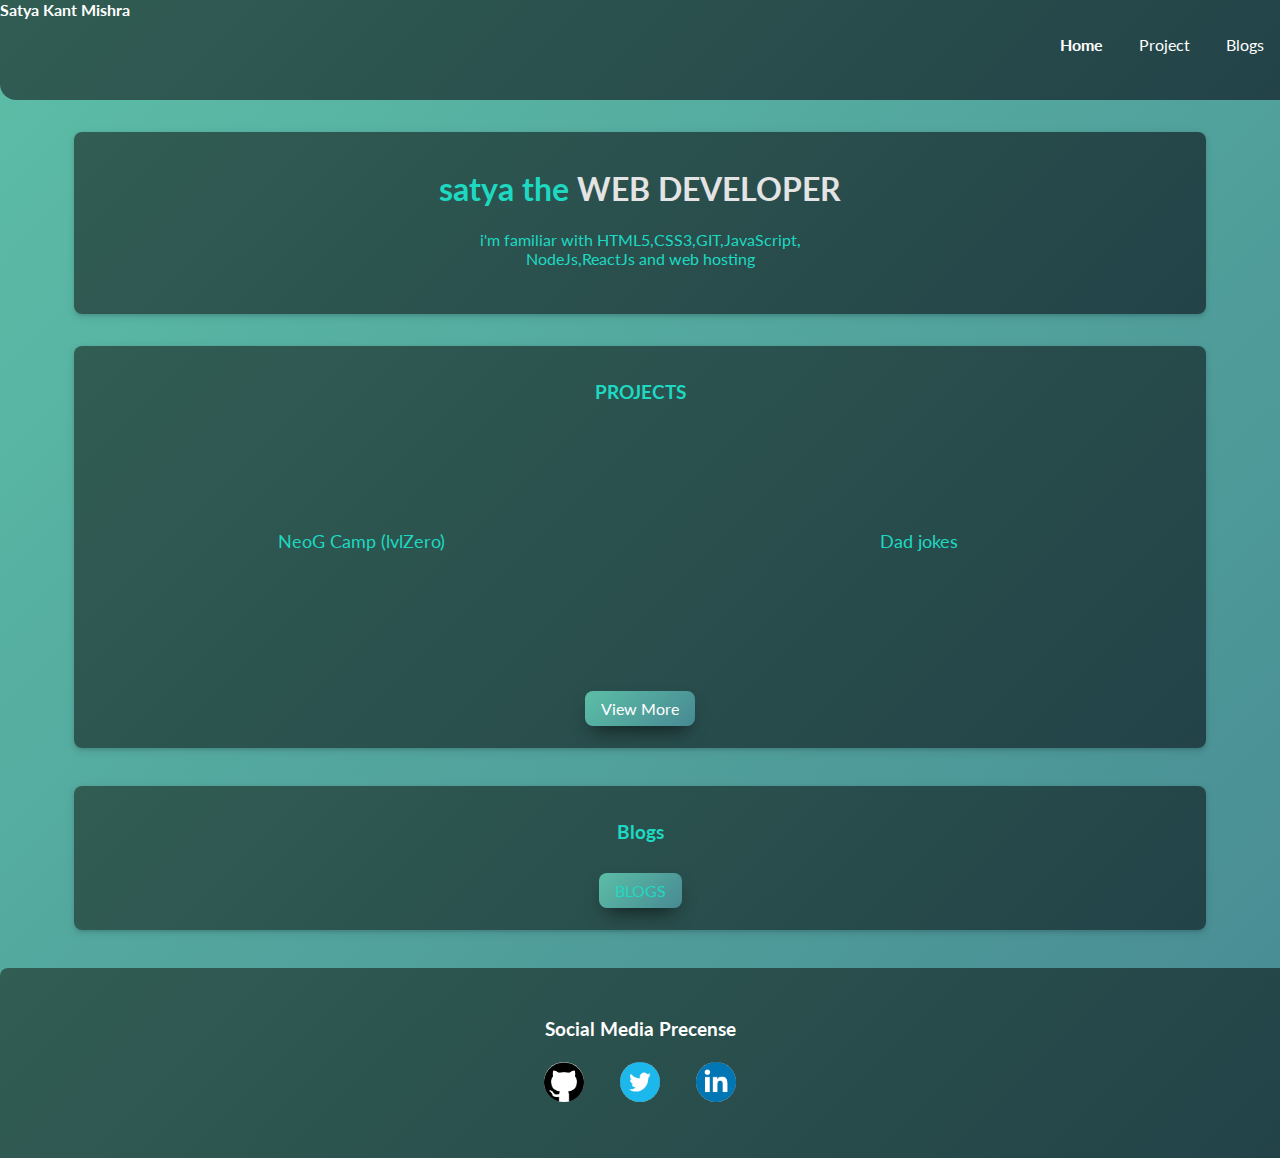
<file: index.html>
<!DOCTYPE html>
<html lang="en">
<head>
    <meta charset="UTF-8">
    <meta http-equiv="X-UA-Compatible" content="IE=edge">
    <meta name="viewport" content="width=device-width, initial-scale=1.0">
    <title>Home | portflolio</title>
    <link href="portfolio.css" rel="stylesheet">
</head>
<body>
    <header1>
    <nav class="navigation container">
        <div class="nav-brand">Satya Kant Mishra</div>
    
        <ul class="no-bullets nav-pills">
            <li class="inline-list">
                <a class="link link-active" href="index.html">Home</a>
            </li>
            <li class="inline-list">
                <a  class="link"   href="project.html">Project</a>
            </li>
            <li class="inline-list">
                <a   class="link" href="blog.html">Blogs</a>
            </li>
        </ul>
    </nav>
</header1>
    <header class="hero">
        <section class="section ow container container-centre">
           
            <script src="https://cdn.lordicon.com/qjzruarw.js"></script>
            <lord-icon
                src="https://cdn.lordicon.com/vusrdugn.json"
                trigger="hover"
                colors="primary:#121331,secondary:#000000,tertiary:#30e8bd,quaternary:#f9c9c0,quinary:#ebe6ef"
                state="hover-wave"
                style="width:250px;height:250px">
            </lord-icon>
        
        <h1 class="hero-heading">satya the <span class="heading-inverted"> WEB DEVELOPER</span> </h1>
        <P>
            i'm familiar with HTML5,CSS3,GIT,JavaScript,
            <br>
            NodeJs,ReactJs and web hosting
        </P>
        </section>
    </header>
   
     <section class="section ow container container-centre">
        <h3>PROJECTS</h3>
        <div class="project">
            
                <div class="project1">
                <a href="project.html" target="_blank"><script src="https://cdn.lordicon.com/qjzruarw.js"></script>
                    <lord-icon
                        src="https://cdn.lordicon.com/jryilvyz.json"
                        trigger="hover"
                        style="width:250px;height:250px">
                    </lord-icon></a><span class="cont">NeoG Camp (lvlZero)</span>  
                    </div>
                    <div class="project1">        
            <a href="https://dadjokegenrtor.netlify.app/" target="_blank"><script src="https://cdn.lordicon.com/qjzruarw.js"></script>
                <lord-icon
                    src="https://cdn.lordicon.com/mjmrmyzg.json"
                    trigger="hover"
                    style="width:250px;height:250px">
                </lord-icon></a><span class="cont">Dad jokes</span>
                </div>
            </div>
            <br>
            <br>
            <a class="link primary-link" href="project.html">View More</a>
        
         </section>
         <br>
         <br>
         <section class="section ow container container-centre">
            <h3>Blogs</h3>
            <script src="https://cdn.lordicon.com/qjzruarw.js"></script>
            <lord-icon
                src="https://cdn.lordicon.com/ppezgpha.json"
                trigger="hover"
                colors="primary:#4be1ec,secondary:#cb5eee"
                stroke="40"
                scale="55"
                style="width:250px;height:250px">
            </lord-icon>
            <br>
            <a class="link secondry-link" href="blog.html">BLOGS</a>
         </section>
         <br>
         <br>
         <footer class="footer">
            
            <h3><div class="footer-header">Social Media Precense</div></h3>
            <ul>
                <h4>
                <li class="inline-list"> <a class="link" href="https://github.com/satyaakant"><img class="git" src="images\git.png"></a> </li>
                <li class="inline-list"> <a class="link" href="https://twitter.com/home"><img class="git" src="images\download.png"></a> </li>
                <li class="inline-list"> <a class="link" href="https://www.linkedin.com/in/satyakant-mishra-958847203/"><img class="git" src="images\linkdin.png"></a></li>
            </h4>
            </ul>
        </footer>
</body>
</html>
</file>
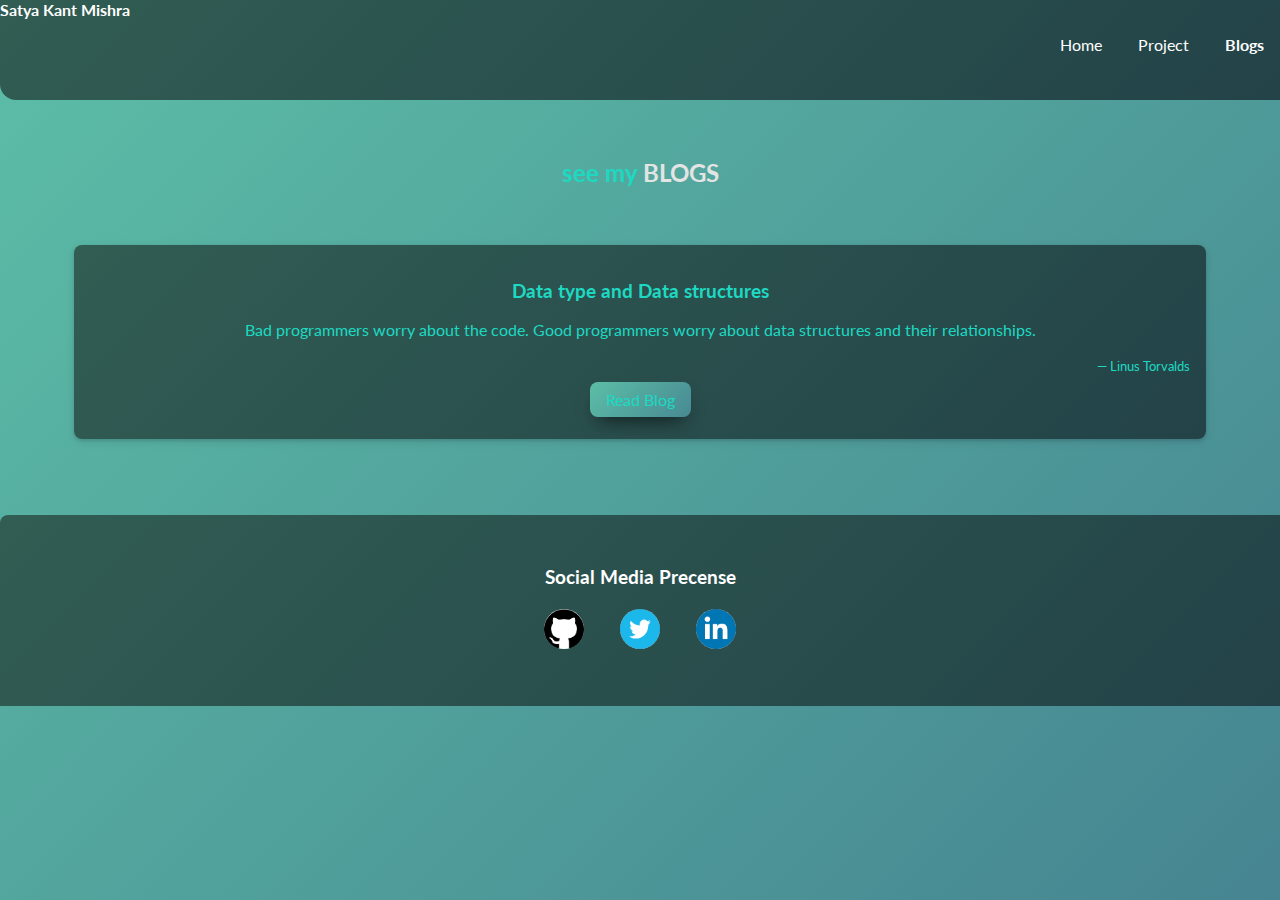
<file: blog.html>
<!DOCTYPE html>
<html lang="en">
<head>
    <meta charset="UTF-8">
    <meta http-equiv="X-UA-Compatible" content="IE=edge">
    <meta name="viewport" content="width=device-width, initial-scale=1.0">
    <title>Blogs</title>
    <link href="portfolio.css" rel="stylesheet">
</head>
<body>
    <nav class="navigation container">
        <div class="nav-brand">Satya Kant Mishra</div>
    
        <ul class="no-bullets nav-pills">
            <li class="inline-list">
                <a class="link" href="index.html">Home</a>
            </li>
            <li class="inline-list">
                <a  class="link"   href="project.html">Project</a>
            </li>
            <li class="inline-list">
                <a   class="link  link-active" href="blog.html">Blogs</a>
            </li>
        </ul>
    </nav>
    <br>
    <br>
    <h2 class="head">see my <span class="heading-inverted">BLOGS</span></h2>
    <br>
    <br>
    <section class="section ow container container-centre">
        <h3>Data type and Data structures</h3>
        <P>Bad programmers worry about the code. Good programmers worry about data structures and their relationships.
            <br>
            
            <div class="small"><small>— Linus Torvalds</small></div> 
        </P>
        <a class="link secondry-link" href="https://www.notion.so/DATA-TYPES-AND-DATA-STRUCTURES-b601f43203ed402cb10eac012eb2fb19">Read Blog</a>
        </section>
        <br>
        <br>
        <br>
        <br>
        <footer class="footer">
            
            <h3><div class="footer-header">Social Media Precense</div></h3>
            <ul>
                <h4>
                <li class="inline-list"> <a class="link" href="https://github.com/satyaakant"><img class="git" src="images\git.png"></a> </li>
                <li class="inline-list"> <a class="link" href="https://twitter.com/home"><img class="git" src="images\download.png"></a> </li>
                <li class="inline-list"> <a class="link" href="https://www.linkedin.com/in/satyakant-mishra-958847203/"><img class="git" src="images\linkdin.png"></a></li>
            </h4>
            </ul>
        </footer>

</body>
</html>
</file>
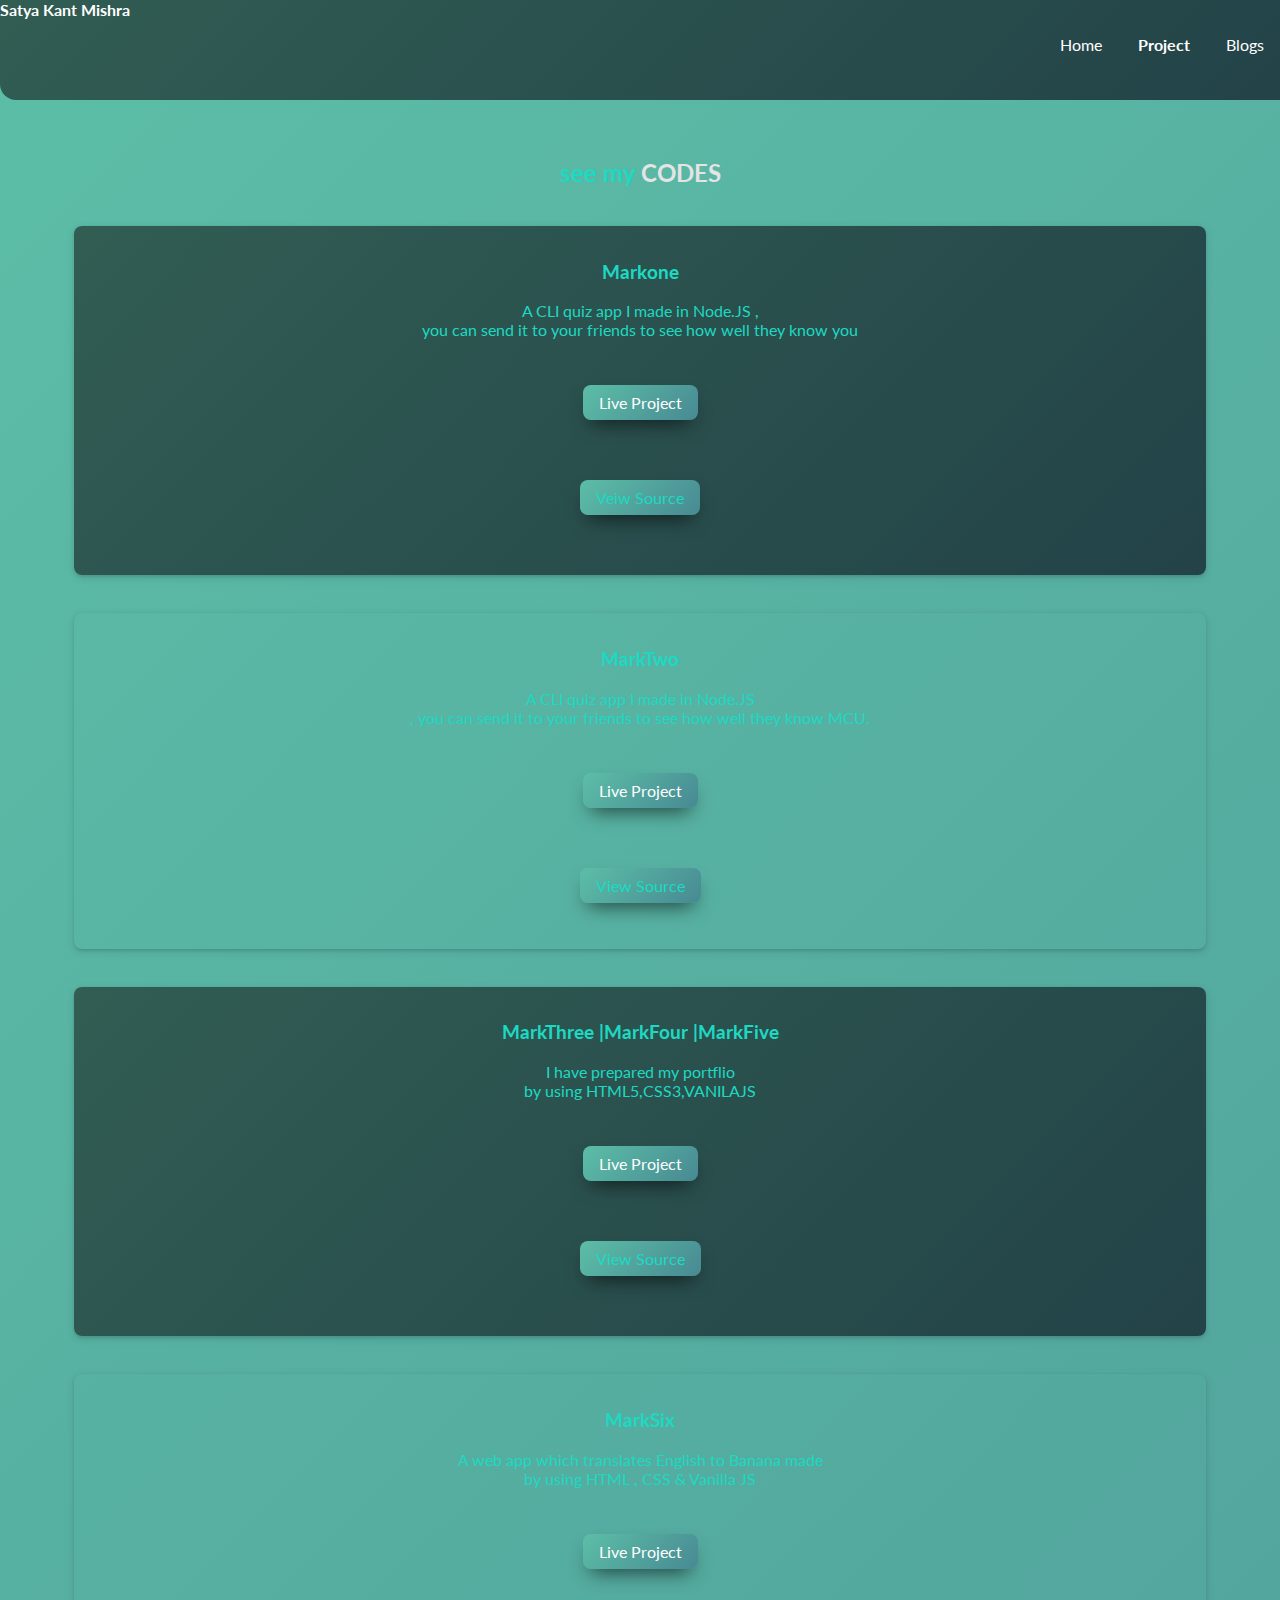
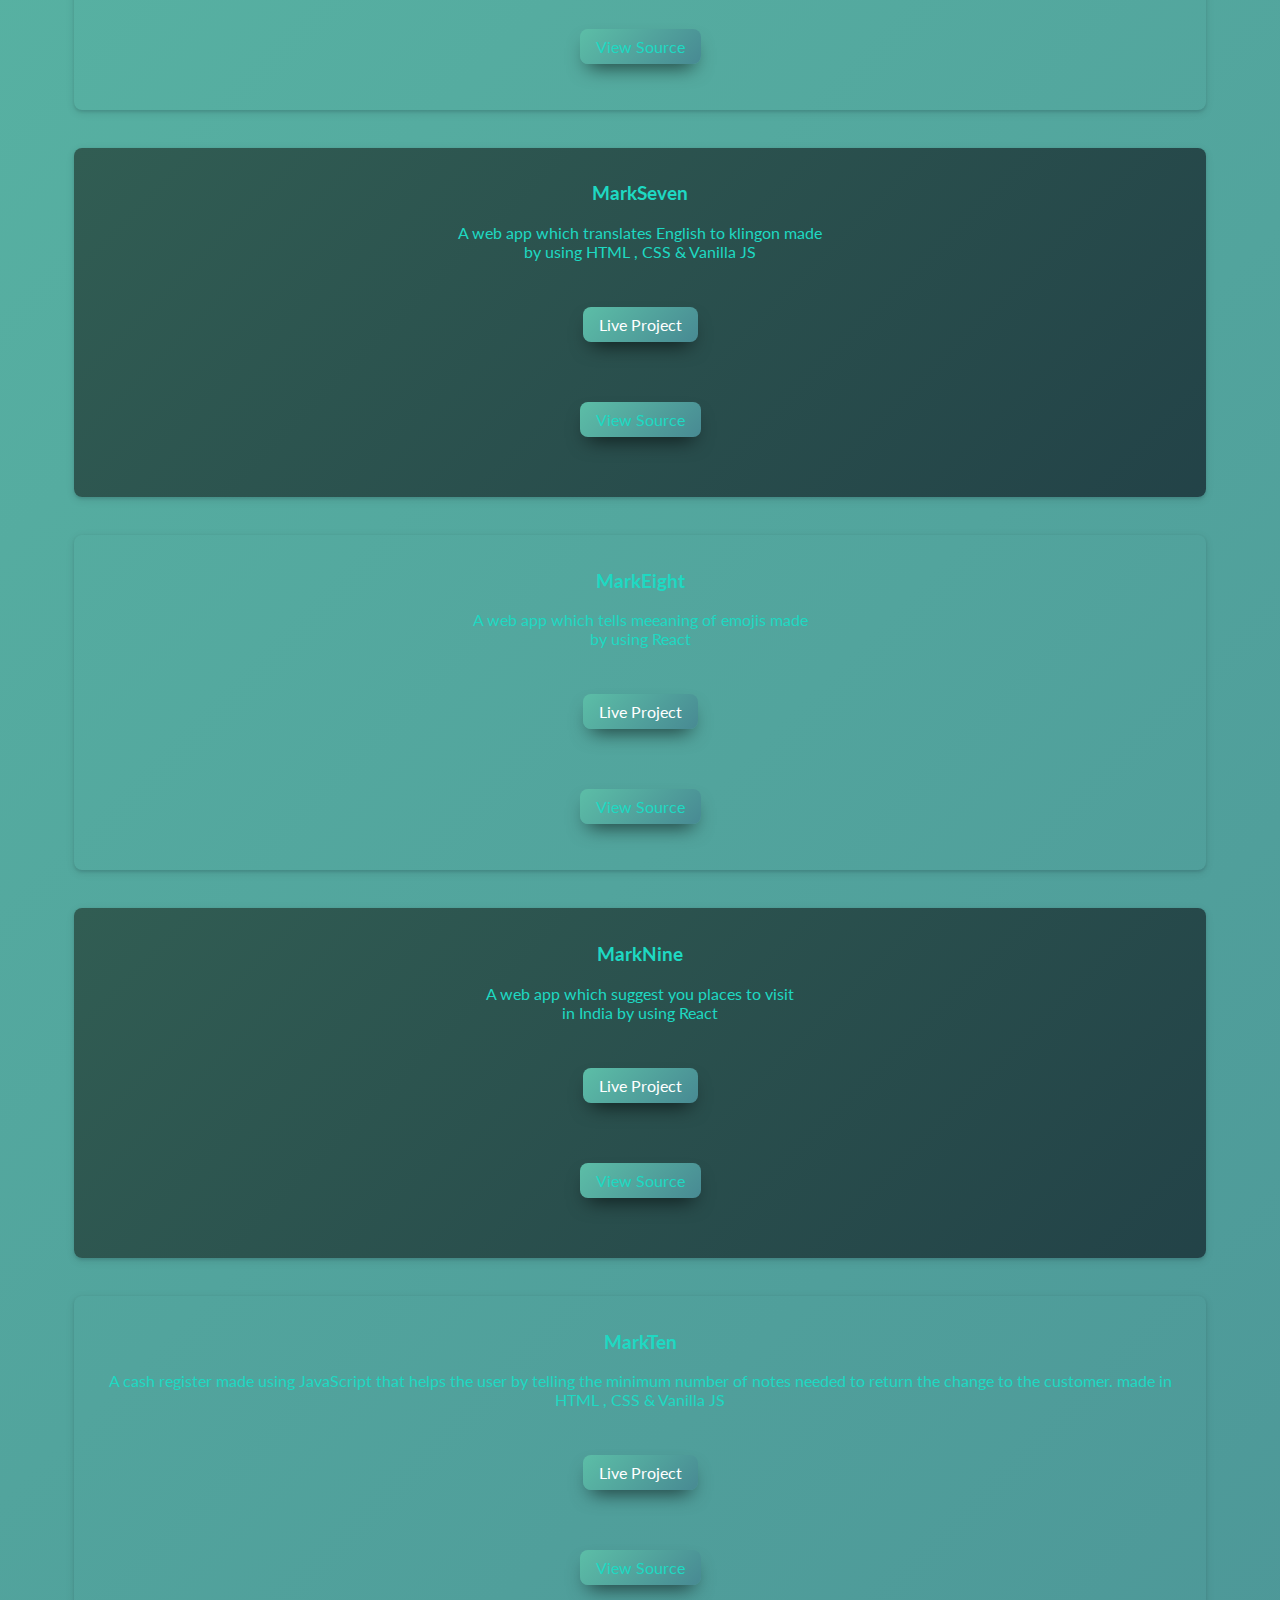
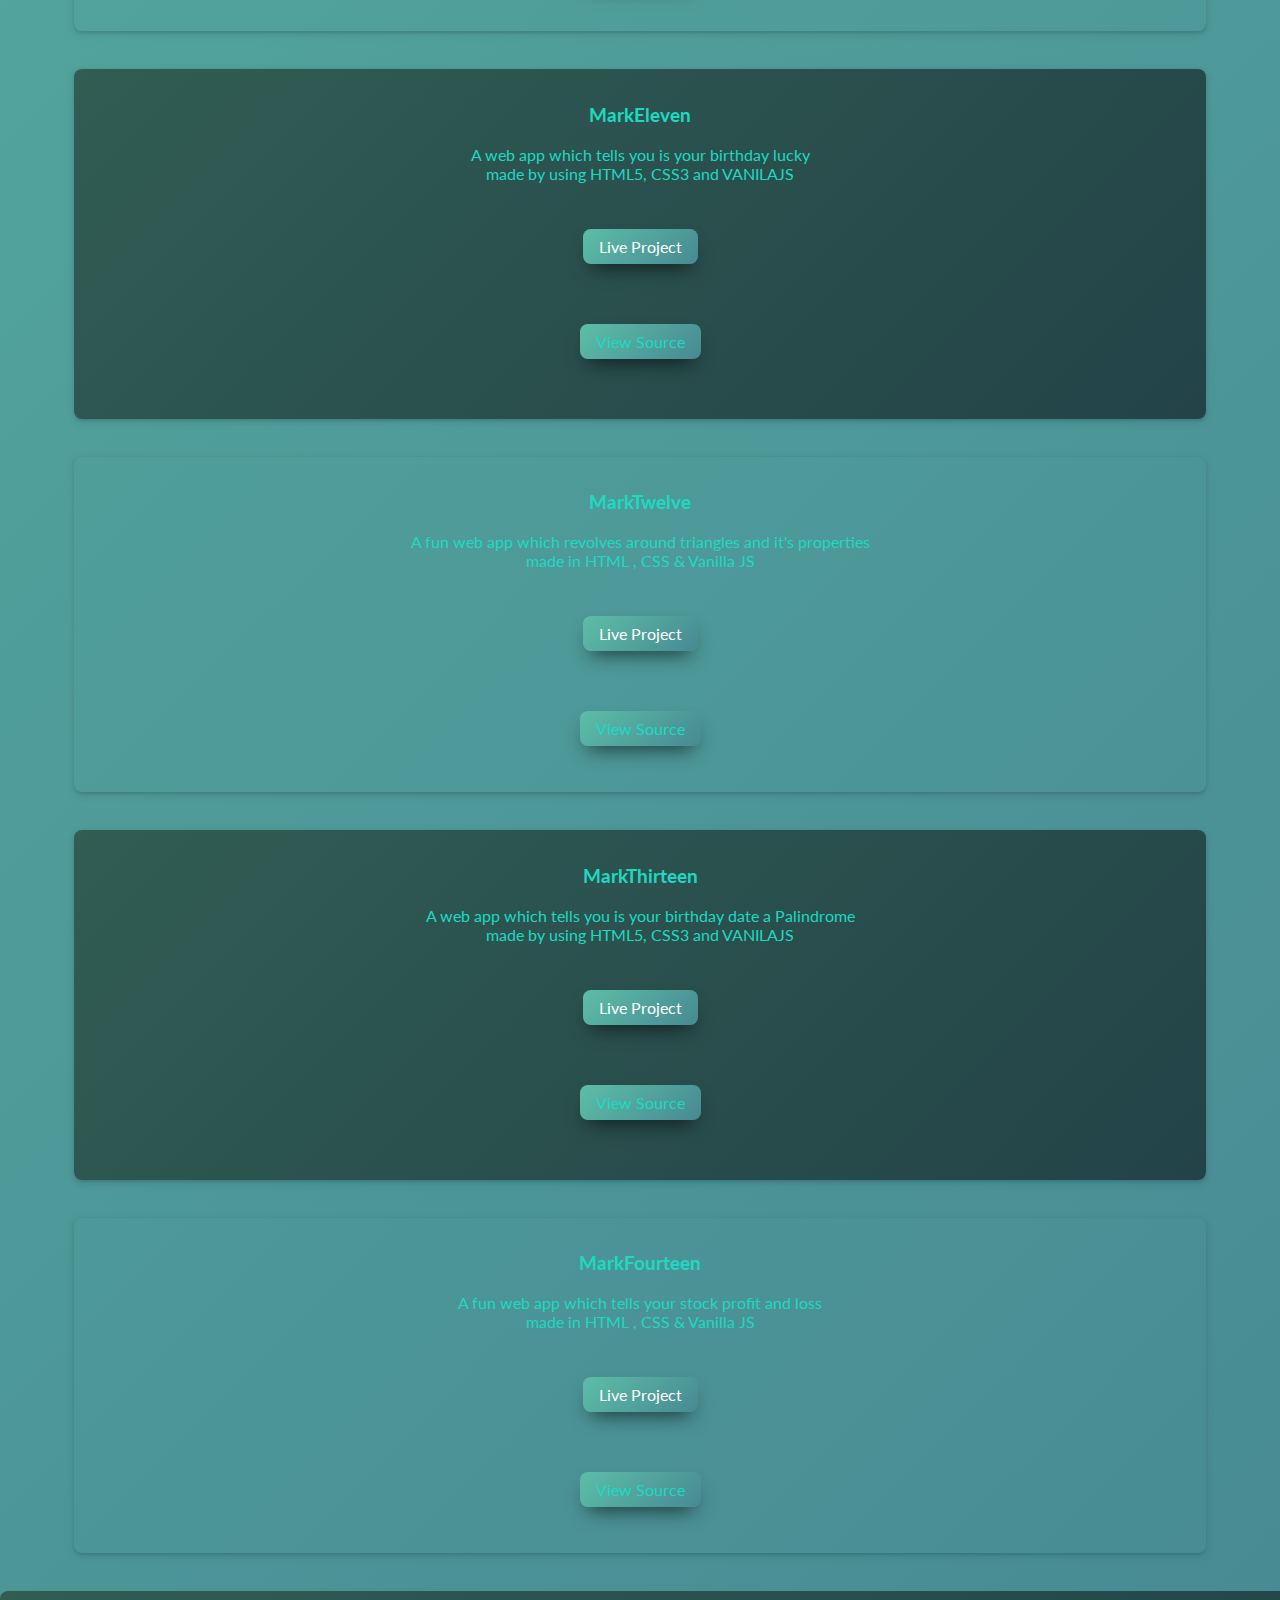
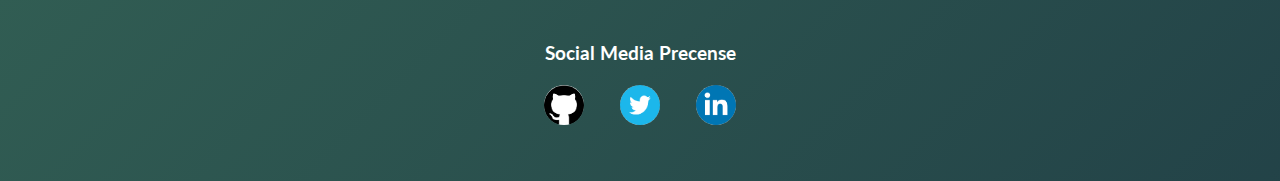
<file: project.html>
<!DOCTYPE html>
<html >
<head>
    <meta charset="UTF-8">
    <meta http-equiv="X-UA-Compatible" content="IE=edge">
    <meta name="viewport" content="width=device-width, initial-scale=1.0">
    <title>PROJECTS</title>
    <link href="portfolio.css" rel="stylesheet">
</head>
<body>
    <nav class="navigation container">
        <div class="nav-brand">Satya Kant Mishra</div>
    
        <ul class="no-bullets nav-pills">
            <li class="inline-list">
                <a class="link " href="index.html">Home</a>
            </li>
            <li class="inline-list">
                <a  class="link link-active"   href="project.html">Project</a>
            </li>
            <li class="inline-list">
                <a   class="link" href="blog.html">Blogs</a>
            </li>
        </ul>
    </nav>
    <br>
    <br>
    <h2 class="head">see my <span class="heading-inverted">CODES</span></h2>
    <br>
    <section class="section ow container container-centre">
        <h3>Markone</h3>
        <P>
            A CLI quiz app I made in Node.JS , 
            <br>
            you can send it to your friends to see how well they know you
        </P>
        <div class="project7">
        <a class="link primary-link" href="https://replit.com/@SatyakantMishra/Markone#index.js?embed=1&output=1">Live Project</a> <a class="link secondry-link" href="https://github.com/satyaakant/Mark1">Veiw Source</a>
    </div>        
    </section>
     <br>
     <br>
     <section class="section  container container-centre">
         <h3>MarkTwo</h3>
         <P>
            A CLI quiz app I made in Node.JS
            <br>
            , you can send it to your friends to see how well they know MCU.
             
         </P>
         <div class="project7">
         <a class="link primary-link" href="https://replit.com/@SatyakantMishra/Marktwo-2#index.js?embed=1&output=1">Live Project</a> <a class="link secondry-link" href="https://github.com/satyaakant/Satya-kant-portfolio">View Source</a>
         </div>
      </section>
      <br>
      <br>
      <section class="section ow container container-centre">
        
          <h3>MarkThree |MarkFour |MarkFive</h3>
          <P>
              I have prepared my portflio
              <br>
              by using HTML5,CSS3,VANILAJS
              
          </P>
          <div class="project7">
          <a class="link primary-link" href="https://satyakant.netlify.app/">Live Project</a> <a class="link secondry-link" href="https://github.com/satyaakant/Mark-3-4-5">View Source</a>
       </div>
        </section>
       <br>
       <br>
       <section class="section  container container-centre">
        <h3>MarkSix</h3>
        <P>
            A web app which translates English to Banana made 
            <br>
            by using HTML , CSS & Vanilla JS
            
        </P>
        <div class="project7">
        <a class="link primary-link" href="https://bannatalk.netlify.app/">Live Project</a> <a class="link secondry-link" href="https://github.com/satyaakant/Mark6">View Source</a>
        </div>
    </section>
     <br>
     <br>
     <section class="section ow container container-centre">
        <h3>MarkSeven</h3>
        <P>
            A web app which translates English to klingon made 
            <br>
            by using HTML , CSS & Vanilla JS
            
        </P>
        <div class="project7">
        <a class="link primary-link" href="https://klingontranslations.netlify.app/">Live Project</a> <a class="link secondry-link" href="https://github.com/satyaakant/Translation-app">View Source</a>
    </div> 
    </section>
     <br>
     <br>
     <section class="section  container container-centre">
      <h3>MarkEight</h3>
      <P>
          A web app which tells meeaning of emojis made
          <br>
          by using React
          
      </P>
      <div class="project7">
      <a class="link primary-link" href="https://iwzf1x.csb.app/">Live Project</a> <a class="link secondry-link" href="https://github.com/satyaakant/Mark8">View Source</a>
      </div>
    </section>
   <br>
   <br>
   <section class="section ow container container-centre">
      <h3>MarkNine</h3>
      <P>
        A web app which suggest you places to visit
        <br>
         in India by using React
          
      </P>
      <div class="project7">
      <a class="link primary-link" href="https://wt53yd.csb.app/">Live Project</a> <a class="link secondry-link" href="https://github.com/satyaakant/Mark9">View Source</a>   
   </div>
 </section>
     <br>
     <br>
     <section class="section  container container-centre">
        <h3>MarkTen</h3>
        <P>
            A cash register made using JavaScript that helps the user by telling the minimum number of notes needed to return the change to the customer. made in HTML , CSS & Vanilla JS
            
        </P>
        <div class="project7">
        <a class="link primary-link" href="https://cashh-registar.netlify.app/">Live Project</a> <a class="link secondry-link" href="https://github.com/satyaakant/cash-register">View Source</a>
    </div> 
    </section>
     <br>
     <br>
     <section class="section ow container container-centre">
        <h3>MarkEleven</h3>
        <P>
          A web app which tells you is your birthday lucky
          <br>
           made by using HTML5, CSS3 and VANILAJS
            
        </P>
        <div class="project7">
        <a class="link primary-link" href="https://maark11.netlify.app/">Live Project</a><a class="link secondry-link" href="https://github.com/satyaakant/Mark11">View Source</a>
    </div> 
    </section>
     <br>
     <br>
     <section class="section  container container-centre">
        <h3>MarkTwelve</h3>
        <P>
            A fun web app which revolves around triangles and it's properties
            <br>
             made in HTML , CSS & Vanilla JS
            
        </P>
        <div class="project7">
        <a class="link primary-link" href="https://funtrriangles.netlify.app/">Live Project</a><a class="link secondry-link" href="https://github.com/satyaakant/mark12">View Source</a>
     </div>
    </section>
     <br>
     <br>
     <section class="section ow container container-centre">
        <h3>MarkThirteen</h3>
        <P>
          A web app which tells you is your birthday date a Palindrome
          <br>
           made by using HTML5, CSS3 and VANILAJS
            
        </P>
        <div class="project7">
        <a class="link primary-link" href="https://Palindromeee.netlify.app/">Live Project</a> <a class="link secondry-link" href="https://github.com/satyaakant/Mark13">View Source</a>
     </div>
    </section>
     <br>
     <br>
     <section class="section  container container-centre">
        <h3>MarkFourteen</h3>
        <P>
            A fun web app which tells your stock profit and loss
            <br>
             made in HTML , CSS & Vanilla JS
            
        </P>
        <div class="project7">
        <a class="link primary-link" href="https://marrk14.netlify.app/">Live Project</a> <a class="link secondry-link" href="https://github.com/satyaakant/Mark14">View Source</a>
     </div>
    </section>
     <br>
     <br>
       <footer class="footer">
            
        <h3><div class="footer-header">Social Media Precense</div></h3>
        <ul>
            <h4>
            <li class="inline-list"> <a class="link" href="https://github.com/satyaakant"><img class="git" src="images\git.png"></a> </li>
            <li class="inline-list"> <a class="link" href="https://twitter.com/home"><img class="git" src="images\download.png"></a> </li>
            <li class="inline-list"> <a class="link" href="https://www.linkedin.com/in/satyakant-mishra-958847203/"><img class="git" src="images\linkdin.png"></a></li>
        </h4>
        </ul>
    </footer>
</body>
</body>
</html>
</file>
<file: portfolio.css>
@import url('https://fonts.googleapis.com/css2?family=Lato:wght@300;400&display=swap');
body {
    font-family: 'Lato', sans-serif;
    width: 100%;
    height:100%;
    color: #1ed9c2;
    padding: auto;
    margin: 0%;
  }
  body{
    height: 100%;
    width: 100%;
    margin: 0%;
    padding: 0%;
    overflow-x: hidden;
}
  body {
      background: linear-gradient(-45deg,  #ee7752, #bd587d, #41788c, #5cbea7);
      background-size: 400% 400%;
      animation: gradient 15s ease infinite;
  }
  
  @keyframes gradient {
      0% {
          background-position: 0% 50%;
      }
      50% {
          background-position: 100% 50%;
      }
      100% {
          background-position: 0% 50%;
      }
  }

hr{
    margin: 2rem 0rem;
}
.container-centre{
    max-width: 1100px;
    margin: auto;
    text-align: center;
}
:root{
    --primary-color:#f9fafb;
}
:root{
    --dark-grey:#e4e4e4;
    --off-white:black;

}
.link{
    text-decoration: none;
    padding: 0.5rem 1rem;
}
.primary-link{
    color: white;
    background: linear-gradient(-45deg,  #ee7752, #bd587d, #41788c, #5cbea7);
    background-size: 400% 400%;
    animation: gradient 15s ease infinite;
    border-radius: 0.5rem;
    text-align: center;
     box-shadow: 0 10px 20px -8px rgba(0, 0, 0,.7);
     transition: all 0.5s;
     cursor: pointer;
     margin: 30px;
}
.primary-link:hover{
    padding-right: 24px;
    padding-left:8px;
}
.primary-link:hover::after{
    opacity: 1;
    right: 10px;
}
.primary-link::after{
  
    position: absolute;
    opacity: 0;  
    top: 14px;
    right: -20px;
    transition: 0.5s;
}
.secondry-link{
    color: #1ed9c2;
    background: linear-gradient(-45deg,  #ee7752, #bd587d, #41788c, #5cbea7);
    background-size: 400% 400%;
    animation: gradient 15s ease infinite;
    border-radius: 0.5rem;
    text-align: center;
     box-shadow: 0 10px 20px -8px rgba(0, 0, 0,.7);
     transition: all 0.5s;
     cursor: pointer;
     margin: 30px;
}
.secondry-link::after{
    content: '»';
    color: #1ed9c2;
    position: absolute;
    opacity: 0;  
    top: 14px;
    right: -20px;
    transition: 0.5s;
}
.secondry-link:hover{
    padding-right: 24px;
    padding-left:8px;
}
.secondry-link:hover:after {
    opacity: 1;
    right: 10px;
  }
.no-bullets{
    list-style: none;
}
.inline-list{
    display: inline;
 
}
.navigation{
    background: linear-gradient(-45deg, #ee7752, #401d2a, #1e3a44, #315d53);
    background-size: 400% 400%;
    animation: gradient 15s ease infinite;
    color: white;
    border-bottom-left-radius: 1rem;
    height: 100px;
}
.navigation .link{
    color: white;
    text-decoration: none;
}
.navigation .link-active{
    font-weight: bold;
}
section
{
    display: block;
}
.nav-brand{
    font-weight: bold;
}
.hero{
    padding: 2rem;
    text-align: center;
}
.hero .hero-img{
    max-width: 360px;
}

.section{
    padding: 1rem;
    border-radius: 0.5rem;
    box-shadow: rgba(3, 8, 20, 0.1) 0px 0.15rem 0.5rem, rgba(2, 8, 20, 0.1) 0px 0.075rem 0.175rem;
}
.section h3{
    text-align: center;
}
.ow{
    padding-bottom: 30px;

    background: linear-gradient(-45deg, #ee7752, #401d2a, #1e3a44, #315d53);
    background-size: 400% 400%;
    animation: gradient 15s ease infinite;
}
.footer{
    background: linear-gradient(-45deg, #ee7752, #401d2a, #1e3a44, #315d53);
    background-size: 400% 400%;
    animation: gradient 15s ease infinite;   
    padding: 2rem 1rem;
    border-top-left-radius: 0.5rem;
    text-align: center;
    color: #ffffff;
}
.footer .link{
    color: white;
}
.nav-pills{
    text-align: right;
}
.hero .hero-heading .heading-inverted{
    color:var(--dark-grey);
}
.head{
    text-align: center;
}
.head .heading-inverted{
    color: var(--dark-grey);
}
ul{
    padding-left: 0px;
}
html{
    margin: 0px;
}
.git{
    width: 40px;
    border-radius: 20px;
}
.small{
    
    text-align: right;
}
.pro{
    object-fit: cover;
    border-radius: 15px;
}
.cont{
    margin: 0px;
    
}
.project{
    display: grid;
    gap: 1rem;
    grid-template-columns: repeat(auto-fit, minmax(240px, 1fr));
    grid-auto-rows: 240px;
    text-align: center;
}
.cont {
    max-width: 1200px;
    display: block;
    margin-block-start: 1em;
    margin-block-end: 1em;
    margin-inline-start: 0px;
    margin-inline-end: 0px;
}
.project1{
    display: flex;
    flex-direction: column;
    justify-content: center;
    align-items: center;
    font-size: 3rem;
    font-size: large;
    height: 100%;
    width: 100%;
    border-radius: 4px;
    transition: all 500ms;
    padding: 0;
    margin: 0;
    
}
.project7{
    display: flex;
    flex-direction: column;
    justify-content: center;
    align-items: center;
    transition: all 500ms;
    padding: 0%;
    margin: 0%;
}
@media (min-width: 600px) {

    .project { grid-template-columns: repeat(2 1fr); }
  }
  @media (max-width: 400px) {
    
    .project { grid-template-rows: repeat(1, 1fr); }
  }
</file>
